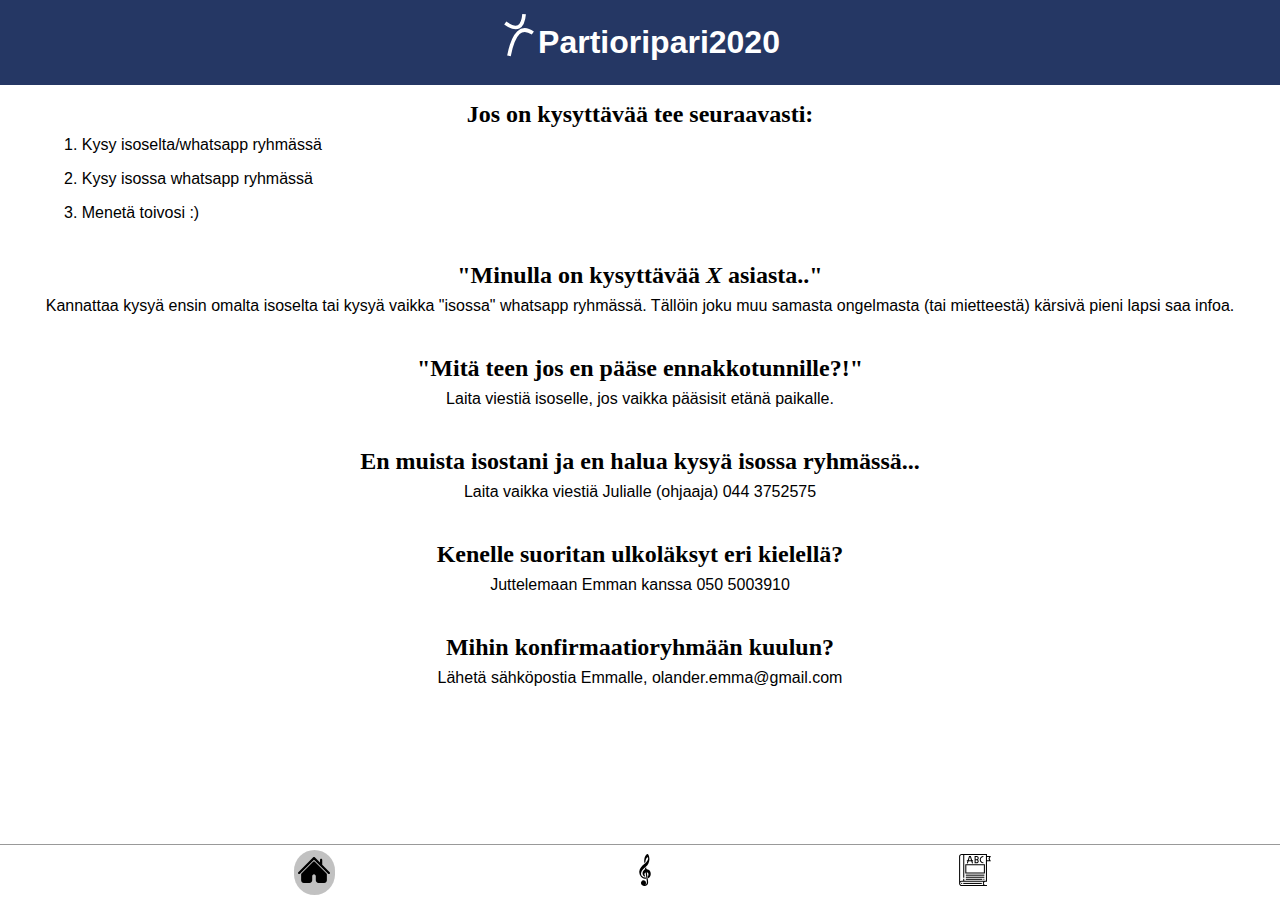
<file: index.html>
<!DOCTYPE html>
<html lang="en">
<head>
    <meta charset="UTF-8">
    <meta name="viewport" content="width=device-width, initial-scale=1.0">
    <meta http-equiv="X-UA-Compatible" content="ie=edge">
    <title>Partioripari2020</title>
    <link rel="stylesheet" href="./css/main.css">
    <link rel="manifest" href="./manifest.webmanifest">
    <meta name="apple-mobile-web-app-capable" content="yes">
    <meta name="apple-mobile-web-app-status-bar-style" content="black">
</head>
<body>
    <header>
      <img src="./images/kuvakkeet/logoB.svg" alt="logo">
      <h1>Partioripari2020</h1>
    </header>
    <section>
      <h2>Jos on kysyttävää tee seuraavasti:</h2>
      <ul>
        <li>1. Kysy isoselta/whatsapp ryhmässä</li>
        <li>2. Kysy isossa whatsapp ryhmässä</li>
        <li>3. Menetä toivosi :)</li>
      </ul>
    </section>

    <section>
      <h2>"Minulla on kysyttävää <i>X</i> asiasta.."</h2>
      <p>
        Kannattaa kysyä ensin omalta isoselta tai kysyä vaikka "isossa" whatsapp ryhmässä. 
        Tällöin joku muu samasta ongelmasta (tai mietteestä) kärsivä pieni lapsi saa infoa.
      </p>
    </section>

    <section>
      <h2>"Mitä teen jos en pääse ennakkotunnille?!"</h2>
      <p>
        Laita viestiä isoselle, jos vaikka pääsisit etänä paikalle.
      </p>
    </section>

    <section>
      <h2>En muista isostani ja en halua kysyä isossa ryhmässä...</h2>
      <p>Laita vaikka viestiä Julialle (ohjaaja) 044 3752575</p>
    </section>

    <section>
      <h2>Kenelle suoritan ulkoläksyt eri kielellä?</h2>
      <p>Juttelemaan Emman kanssa 050 5003910</p>
    </section>
    
    <section>
      <h2>Mihin konfirmaatioryhmään kuulun?</h2>
      <p>Lähetä sähköpostia Emmalle, olander.emma@gmail.com</p>
    </section>

    <div class="space"></div>
    <nav>
      <a href="./index.html" class="active">
        <img src="./images/kuvakkeet/koti.svg" alt="Etusivu">
      </a>
      <a href="./laulut.html">
        <img src="./images/kuvakkeet/nuotti.svg" alt="Laulut">
      </a>
      <a href="./opiskelut.html">
        <img src="./images/kuvakkeet/kirja.svg" alt="opetusmateriaali">
      </a>
    </nav>
    <script src="./main.js"></script>
</body>
</html>
</file>
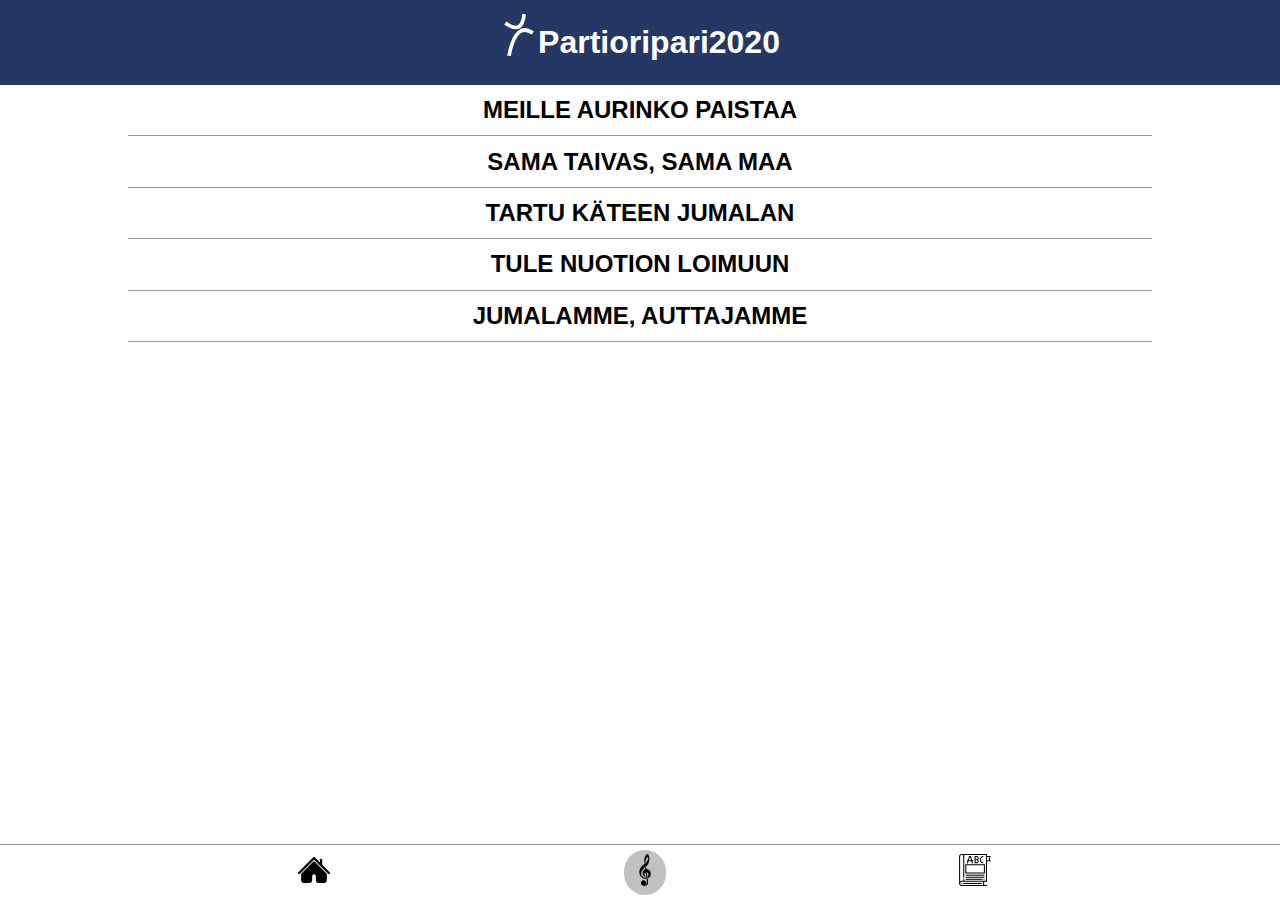
<file: laulut.html>
<!DOCTYPE html>
<html lang="en">
<head>
    <meta charset="UTF-8">
    <meta name="viewport" content="width=device-width, initial-scale=1.0">
    <meta http-equiv="X-UA-Compatible" content="ie=edge">
    <title>Laulut</title>
    <link rel="stylesheet" href="./css/main.css">
    <link rel="manifest" href="./manifest.webmanifest">
    <meta name="apple-mobile-web-app-capable" content="yes">
    <meta name="apple-mobile-web-app-status-bar-style" content="black">
</head>
<body>
    <header>
        <img src="./images/kuvakkeet/logoB.svg" alt="logo">
        <h1>Partioripari2020</h1>
    </header>
    <div class="c">
        <button class="showSong" onclick="clickShow('#laulu1')">
            MEILLE AURINKO PAISTAA
        </button>
        <div id="laulu1" class="sanat" style="display: none">
            <p>
                Laulu valtaa hiljaisuuden
                aavistaa voin salaisuuden,
                joka tänään meitä piirittää.
                Koko luomakunta valvoo
                jotain kaivaten.
                Sydäntemme pohjaan
                me kuulla voimme kutsun hiljaisen.
            </p>
            <p class="kerto">
                <i>Kerto:</i>
                <br>
                Meille aurinko paistaa,         
                meille hymyilee kuu,
                saamme taivasta maistaa,
                se meille avautuu.
                <br>
                Meille aurinko paistaa,
                meille hymyilee kuu,
                saamme taivasta maistaa,
                se meille avautuu.
            </p>
            <p>
                Joku saapuu keskellemme,          
                joku kuulee kaipauksemme,          
                joku tuntee polut erämaan.             
                Joku istuu nuotiolle lämmittelemään. 
                Silmiimme hän katsoo ja meille  
                jakaa palan leivästään
                <br><br>
                Meille aurinko paistaa…
            </p>
            <p>
                Vielä kulkee halki ajan                 
                polku hyvän Vapahtajan.         
                Tänään uutta meissäkin hän luo. 
                Erämaahan eksyneille suunnan näyttää hän.                                 
                Läpi myrskytuulen 
                me kuulla voimme äänen lempeän.
                <br><br>
                Meille aurinko paistaa…
            </p>
        </div>

        <button class="showSong" onclick="clickShow('#laulu2')">
            SAMA TAIVAS, SAMA MAA
        </button>
        <div id="laulu2" class="sanat" style="display: none">
            <p>
                Sama taivas yllä tämän maan
                yhä kutsuu meitä kulkemaan
                sama aava meri sininen
                sama koti yhteinen.
                Samat niityt, vuoret, erämaat
                Joet, järvet, kukkulat ja haat
                sama tuuli hiljaa humisten
                laulaa yllä metsien.
            </p>
            <p class="kerto">
                <i>Kerto:</i>
                <br>
                Samaa vettä janoinen saa, 
                sama lähde pulppuaa.
                Vesi kirkkain
                kaiken janon sammuttaa.
                <br>
                Sama voima rakkauden
                syliin sulkee jokaisen.
                Matka jatkuu, 
                matka kohti Jumalaa.
            </p>
            <p>
                Sama retki alla auringon,
                sama kaipaus sisällämme on
                ilo lapsen, hymy vanhuksen
                sama matka yhteinen.
                Täällä yhteen kuuluu jokainen
                kasvi, lintu, puu ja ihminen
                kukin hoivan toisellensa suo,
                yhdessä näin uutta luo.
                <br><br>
                Samaa vettä...
            </p>
            <p>
                Yksi kaiken antoi omastaan,
                kaiken voitti rakkaudellaan.
                Yksi meitä kutsuu kulkemaan
                aina hänen seurassaan.
                Kristus kuoli vuoksi jokaisen
                leivän mursi meitä siunaten,
                meidät liittää puuhun elämän
                antaa meille tehtävän.
                <br><br>
                Samaa vettä...
            </p>
        </div>

        <button class="showSong" onclick="clickShow('#laulu3')">
            TARTU KÄTEEN JUMALAN
        </button>
        <div id="laulu3" class="sanat" style="display: none">
            <p>
                Sammuu loiste kynttilöiden
                tuuli laulaa ikävöiden
                hetki kaikkein kaunein
                kohta muisto vain on.
                Tuli hiipuu nuotiossa,
                käsi ystävän on poissa,
                sisälläsi kaipaus soi sammumaton.
            </p>
            <p class="kerto">
                <i>Kerto:</i>
                <br>
                Tartu käteen Jumalan,
                tartu siihen mikä kestää,
                astu kalliolle joka pettää ei voi.
                <br>
                Tartu käteen Jumalan
                älä minkään anna estää.
                Kuule kuinka sydämesi sykkii ja soi.
            </p>
            <p>
                Pian jo lehdet lentelevät,
                koittaa talvi, koittaa kevät.
                Moneen kertaan telttanarut irrotetaan.
                Uupuu askel vaeltajan,
                sortuu seinä savimajan,
                mutta yksi loppuun asti on paikallaan.
                <br><br>
                Tartu käteen...
            </p>
            <p>
                Elämä on taivallusta
                iloa ja kaipausta
                Halki vuorten, laaksojen ja vetten se vie.
                Yksi auttaa ainoastaan
                yössäkin Hän tulee vastaan,
                sydämeesi kuiskaa hiljaa: Tässä on tie!
                <br><br>
                Tartu käteen...
            </p>
        </div>

        <button class="showSong" onclick="clickShow('#laulu4')">
            TULE NUOTION LOIMUUN
        </button>
        <div id="laulu4" class="sanat" style="display: none">
            <p>
                Tule nuotion loimuun,
                älä pimeään jää.
                Tule nuotion loimuun,
                se on lämmittävää.
            </p>
            <p class="kerto">
                <i>Kerto:</i> 
                <br>
                Saavu laulamaan
                iltaan tummuvaan
                nuotion loisteeseen
                joukkoon ystävien.
                <br>
                Tämä hetki on yhteinen,
                tämä hetki on rakkauden.
                Liekki ikuinen roihuta saa
                ilo leimahtaa.
                <br>
                Tämä hetki on yhteinen,
                tämä hetki on rakkauden.
                Liekki ikuinen roihuta saa
                lämpö koskettaa.
            </p>
            <div class="flex">
                <p>
                Tule etsimään voimaa,
                tule kuuntelemaan
                Tule etsimään voimaa,
                matkaan rasittavaan.
                <br><br>
                <i>Saavu laulamaan...</i>
            </p>
            
            <p>
                Tule hetkeksi rauhaan,
                tielle rukouksen.
                Tule hetkeksi rauhaan
                syliin hiljaisuuden.
                <br><br>
                <i>Saavu laulamaan...</i>
            </p>
            </div>
        </div>

        <button class="showSong" onclick="clickShow('#laulu5')">
            JUMALAMME, AUTTAJAMME
        </button>
        <div id="laulu5" class="sanat" style="display: none">
            <p>
                Jumalamme, Auttajamme,
                pienten ja heikkojen puolustaja.
                Jumalamme, Auttajamme,
                kaikkien syntisten Armahtaja.
            </p>
            <p>
                Jumalamme, Auttajamme,
                kuuntelet hiljaisen rukouksen.
                Jumalamme, Auttajamme,
                lahjoita toivon ja rohkeuden.
            </p>
            <p>
                Jumalamme, Auttajamme,
                murruit näin leiväksi nälkäisille.
                Jumalamme, Auttajamme,
                itsesi lahjoitit janoisille.
            </p>
        </div>
    </div>

    <div class="space"></div>
    <nav>
        <a href="./index.html">
          <img src="./images/kuvakkeet/koti.svg" alt="Etusivu">
        </a>
        <a href="./laulut.html" class="active">
          <img src="./images/kuvakkeet/nuotti.svg" alt="Laulut">
        </a>
        <a href="./opiskelut.html">
          <img src="./images/kuvakkeet/kirja.svg" alt="opetusmateriaali">
        </a>
      </nav>

    <script src="./main.js"></script>
</body>
</html>
</file>
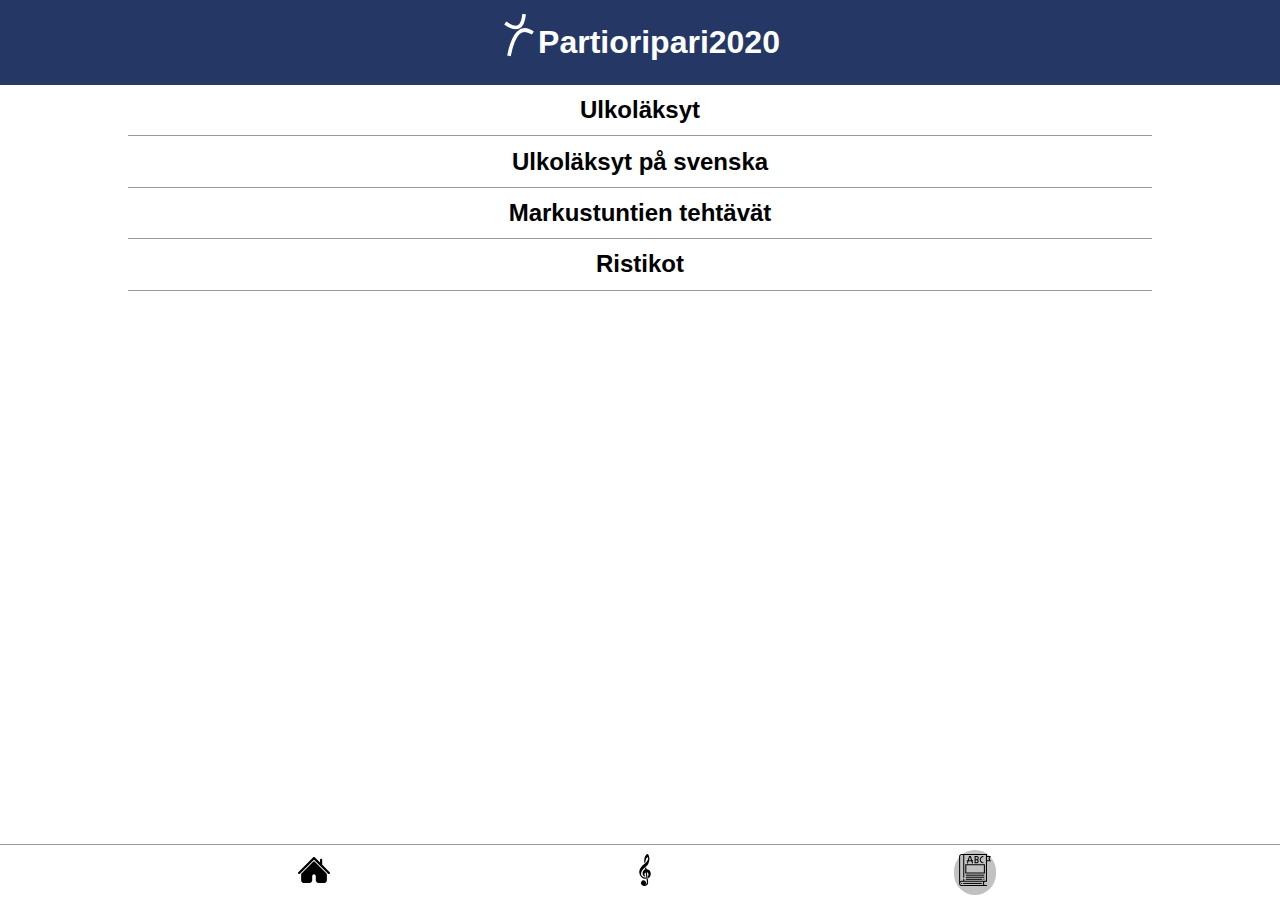
<file: opiskelut.html>
<!DOCTYPE html>
<html lang="en">
<head>
    <meta charset="UTF-8">
    <meta name="viewport" content="width=device-width, initial-scale=1.0">
    <meta http-equiv="X-UA-Compatible" content="ie=edge">
    <title>Oppimateriaali</title>
    <link rel="stylesheet" href="./css/main.css">
    <link rel="manifest" href="./manifest.webmanifest">
    <meta name="apple-mobile-web-app-capable" content="yes">
    <meta name="apple-mobile-web-app-status-bar-style" content="black">
</head>
<body>
    <header>
        <img src="./images/kuvakkeet/logoB.svg" alt="logo">
        <h1>Partioripari2020</h1>
    </header>

    <div class="c">
        <button class="showSong" onclick="clickShow('#ulkolaksyt')">
            Ulkoläksyt
        </button>
        <div id="ulkolaksyt" style="display: none;">
            <article>
                <h2>
                    Isä meidän
                </h2>
                <p>
                    Isä meidän, joka olet taivaissa.<br>
                    Pyhitetty olkoon sinun nimesi.<br>
                    Tulkoon sinun valtakuntasi.<br>
                    Tapahtukoon sinun tahtosi,<br>
                    myös maan päällä niin kuin taivaassa.<br>
                    Anna meille tänä päivänä meidän jokapäiväinen leipämme.<br>
                    Ja anna meille meidän syntimme anteeksi,<br>
                    niin kuin mekin anteeksi annamme niille,<br>
                    jotka ovat meitä vastaan rikkoneet.<br>
                    Äläkä saata meitä kiusaukseen,<br>
                    vaan päästä meidät pahasta.<br>
                    Sillä sinun on valtakunta ja voima ja kunnia iankaikkisesti.<br>
                    Aamen.
                </p>
            </article>
            <article>
                <h2>
                    Pienoisevankeliumi
                </h2>
                <p>
                    Jumala on rakastanut maailmaa niin paljon, 
                    että antoi ainoan Poikansa, jottei yksikään, 
                    joka häneen uskoo, joutuisi kadotukseen, 
                    vaan saisi iankaikkisen elämän.
                </p>
            </article>
            <article>
                <h2>
                    Apostolinen uskontunnustus
                </h2>
                <p>
                    Minä uskon Jumalaan,<br>
                    Isään, Kaikkivaltiaaseen,<br>
                    taivaan ja maan Luojaan,<br>
                </p>
                <p>
                    ja Jeesukseen Kristukseen,<br>
                    Jumalan ainoaan Poikaan, meidän Herraamme,<br>
                    joka sikisi Pyhästä Hengestä,<br>
                    syntyi neitsyt Mariasta,<br>
                    kärsi Pontius Pilatuksen aikana,<br>
                    ristiinnaulittiin, kuoli ja haudattiin,<br>
                    astui alas tuonelaan,<br>
                    nousi kolmantena päivänä kuolleista,<br>
                    astui ylös taivaisiin,<br>
                    istuu Jumalan, Isän, Kaikkivaltiaan, oikealla puolella<br>
                    ja on sieltä tuleva tuomitsemaan eläviä ja kuolleita,<br>
                </p>
                <p>
                    ja Pyhään Henkeen,<br>
                    pyhän yhteisen seurakunnan,<br>
                    pyhäin yhteyden,<br>
                    syntien anteeksiantamisen,<br>
                    ruumiin ylösnousemisen<br>
                    ja iankaikkisen elämän.<br>
                </p>
            </article>
            <article>
                <h2>
                    Kaste- ja lähetyskäsky
                </h2>
                <p>
                    Minulle on annettu kaikki valta<br> 
                    taivaassa ja maan päällä.<br> 
                    Menkää siis ja tehkää kaikki kansat<br> 
                    minun opetuslapsikseni:<br> 
                    kastakaa heitä<br> 
                    Isän ja Pojan ja Pyhän Hengen nimeen<br> 
                    ja opettakaa heitä noudattamaan kaikkea,<br> 
                    mitä minä olen käskenyt teidän noudattaa.<br>
                    Ja katso, minä olen teidän kanssanne<br> 
                    kaikki päivät maailman loppuun asti.</p>
                </p>
            </article>
            <article>
                <h2>
                    Kymmenen käskyä
                </h2>
                <ul>
                    <li>
                        1. Minä olen Herra, sinun Jumalasi. Sinulla ei saa olla muita jumalia.
                    </li>
                    <li>
                        2. Älä käytä väärin Herran, Jumalasi nimeä.
                    </li>
                    <li>
                        3. Pyhitä lepopäivä.
                    </li>
                    <li>
                        4. Kunnioita isääsi ja äitiäsi.
                    </li>
                    <li>
                        5. Älä tapa.
                    </li>
                    <li>
                        6. Älä tee aviorikosta.
                    </li>
                    <li>
                        7. Älä varasta.
                    </li>
                    <li>
                        8. Älä lausu väärää todistusta lähimmäisestäsi.
                    </li>
                    <li>
                        9. Älä tavoittele lähimmäisesi omaisuutta.
                    </li>
                    <li>
                        10. Älä tavoittele lähimmäisesi puolisoa, työntekijöitä, karjaa äläkä mitään, mikä hänelle kuuluu.
                    </li>
                </ul>
            </article>
        </div>


        <div class="c">
            <button class="showSong" onclick="clickShow('#ulkolaksytSV')">
                Ulkoläksyt på svenska
            </button>
            <div id="ulkolaksytSV" style="display: none;">
                <article>
                    <h2>
                        Herrens bön
                    </h2>
                    <p>
                        Vår fader, du som är i himlen.<br>
                        Låt ditt namn bli helgat.<br>
                        Låt ditt rike komma.<br>
                        Låt din vilja ske,<br>
                        på jorden så som i himlen.<br>
                        Ge oss i dag det bröd vi behöver.<br>
                        Och förlåt oss våra skulder,<br>
                        liksom vi har förlåtit dem som står i skuld till oss.<br>
                        Och utsätt oss inte för prövning,<br>
                        utan rädda oss från det onda.<br>
                        Ditt är riket, din är makten och äran,<br>
                        i evighet.<br>
                        Amen.
                    </p>
                </article>
                <article>
                    <h2>
                        Johannes 3:16
                    </h2>
                    <p>
                        Så älskade Gud världen att han gav den sin ende son, <br>
                        för att de som tror på honom inte skall <br>
                        gå under utan ha evigt liv.<br>
                    </p>
                </article>
                <article>
                    <h2>
                        Apostoliska trosbekännelsen
                    </h2>
                    <p>
                        Jag tror på Gud Fadern, den allsmäktige,<br>
                        himlens och jordens skapare,
                    </p>
                    <p>
                        och på Jesus Kristus, <br>
                        Guds ende Son, vår Herre,<br>
                        som blev avlad av den heliga Anden,<br>
                        föddes av jungfru Maria,<br>
                        led under Pontius Pilatus,<br>
                        korsfästes, dog och begravdes,<br>
                        steg ner till dödsriket,<br>
                        uppstod på tredje dagen från de döda,<br>
                        steg upp till himlarna,<br>
                        sitter på Guds, den allsmäktige Faderns, högra sida<br>
                        och skall komma därifrån<br>
                        för att döma levande och döda,
                    </p>
                    <p>
                        och på den heliga Anden,<br>
                        en helig, allmännelig kyrka,<br>
                        de heligas gemenskap,<br>
                        syndernas förlåtelse,<br>
                        kroppens uppståndelse<br>
                        och det eviga livet.
                    </p>
                </article>
                <article>
                    <h2>
                        Dopbefallningen (Matt 28:19-20)
                    </h2>
                    <p>
                        Gå därför ut och gör alla folk till lärjungar: <br>
                        döp dem i Faderns och Sonens och den heligaAndens<br>
                        namn och lär dem att hålla alla de bud jag har gett er. <br>
                        Och jag är med er alla dagar till tidens slut.<br>
                    </p>
                </article>
                <article>
                    <h2>
                        10 Budorden
                    </h2>
                    <ul>
                        <li>
                            1. Jag är Herren, din Gud. Du skall inte ha andra gudar.
                        </li>
                        <li>
                            2. Du skall inte missbruka Herrens, din Guds, namn.
                        </li>
                        <li>
                            3. Tänk på att hålla vilodagen helig.
                        </li>
                        <li>
                            4. Visa aktning för din far och din mor.
                        </li>
                        <li>
                            5. Du skall inte dräpa.
                        </li>
                        <li>
                            6. Du skall inte begå äktenskapsbrott.
                        </li>
                        <li>
                            7. Du skall inte stjäla.
                        </li>
                        <li>
                            8. Du skall inte vittna falskt mot din nästa
                        </li>
                        <li>
                            9. Du skall inte ha begär till din nästas hus.
                        </li>
                        <li>
                            10. Du skall inte ha begär till din nästas hustru eller hans
                            tjänstefolk, hans boskap eller något annat som tillhör din nästa.                            
                        </li>
                    </ul>
                </article>
            </div>


        <button class="showSong" onclick="clickShow('#tehtavia')">
            Markustuntien tehtävät
        </button>
        <div id="tehtavia" style="display: none;">
            <button class="showSong" onclick="clickShow('#yks')">
                1.
            </button>
            <div id="yks" style="display: none;">
                Lorem ipsum dolor sit amet consectetur adipisicing elit. Doloribus, deserunt.
            </div>

            <button class="showSong" onclick="clickShow('#kaks')">
                2. Markushetki
            </button>
            <div id="kaks" style="display: none;">
                <h2>
                    Luvut 3-5
                </h2>
                <ul>
                    <li>
                        2.1. Miettikää yhdessä ketkä ovat nykyajan fariseuksia. Mistä fariseukset tahtoivat syyttää Jeesusta? Miten kyseinen tilanne tapahtuisi nykypäivänä?
                    </li>
                    <li>
                        2.2. Jerusalemista tulleet lainopettajat syyllistyivät syntiin. Miten?
                    </li>
                    <li>
                        2.3. Ketkä Jeesuksen mukaan ovat hänen todellisia omaisiaan?
                    </li>
                    <li>
                        2.4. Jeesus vertasi Jumalan valtakuntaa sinapinsiemeneen, miten?
                    </li>
                    <li>
                        2.5. Miten Jeesus osoitti olevansa luonnon herra?
                    </li>
                    <li>
                        2.6. Miten Greasan miestä riivaava paha henki suhtautui Jeesukseen?
                    </li>
                    <li>
                        2.7. Verenvuodosta kärsivä nainen parani koskemalla Jeesuksen viittaa, miten?
                    </li>
                </ul>
            </div>

            <button class="showSong" onclick="clickShow('#kol')">
                3. Markushetki
            </button>
            <div id="kol" style="display: none;">
                <h2>
                    luvut 6-8:26
                </h2>
                <ul>
                    <li>
                        3.1. Mitä “pyhä” tarkoittaa Markuksen evankeliumissa?
                    </li>
                    <li>
                        3.2. Mitä mielestäsi tarkoittaa, kun sanotaan että “Jumala on pyhä”?
                    </li>
                    <li>
                        3.3. Tehkää yksin tai parin kanssa mainos jostakin sinulle pyhästä asiasta. Lopuksi esittäkää ne ryhmänne kesken. 
                    </li>
                </ul>
            </div>

            <button class="showSong" onclick="clickShow('#nel')">
                4. Markushetki
            </button>
            <div id="nel" style="display: none;">
                <h2>
                    luvut 8:27-10:53
                </h2>
                <ul>
                    <li>
                    4.1. Tehkää räppi päivän tekstistä. Räpissä pitää tulla ilmi kaikki tekstin pääkohdat.
                    </li>
                </ul>
            </div>

            <button class="showSong" onclick="clickShow('#viis')">
                5. Markushetki
            </button>
            <div id="viis" style="display: none;">
                <h2>
                    luvut 11-12
                </h2>
                <ul>
                    <li>
                        5.1. Tehkää lukemanne perusteella näytelmä jostain seuraavasta aiheesta:
                    </li>
                    <li>
                        - Jeesus ratsastaa temppeliin
                    </li>
                    <li>
                        - Jeesus kiroaa viikunapuun
                    </li>
                    <li>
                        - Temppelin puhdistaminen
                    </li>
                    <li>
                        - Kysymys tärkeimmästä käskystä
                    </li>
                    <br>
                    <li>
                        Näytelmän pitää olla esityskelpoinen. 
                    </li>
                </ul>
                
            </div>

            <button class="showSong" onclick="clickShow('#kuus')">
                6. Markushetki
            </button>
            <div id="kuus" style="display: none;">
                <h2>
                    luvut 13-15
                </h2>
                <ul>
                    <li>
                        6.1. Palauta mieleesi kohdat, jotka erityisesti puhuttelivat sinua. Etsi ne raamatustasi tai kirjaan painetusta tekstistä. Valitse kohdista kaikkein tärkein ja kuvaa sen sisältöä piirtämällä, maalaamalla tai muovailemalla. 
                    </li>
                </ul>
            </div>

            <button class="showSong" onclick="clickShow('#seiska')">
                7. Markushetki
            </button>
            <div id="seiska" style="display: none;">
                <h2>
                    luku 16
                </h2>
                <ul>
                    <li>
                        7.1. Laatikaa pääsiäisaamun tapahtumista kertova uutinen “Jerusalemin Sanomiin” sellaisena kuin se olisi kirjoitettu seuraavien henkilöiden näkökulmista.
                    </li>
                    <li>
                        A) Maria Magdaleenan (Mk 16:1-8/Mt 28:5-10)
                    </li>
                    <li>
                        B) Vartijoiden ja ylipappien (Mt 28:11-15)
                    </li>
                    <li>
                        C) Emmauksen tien kulkijoiden (Lk 24:13-35)
                    </li>
                    <li>
                        D) Pietarin (Jh 20:140, 19-23)         
                    </li>
                    <li>
                        haastattelun pohjalta.  
                    </li>
                    <li>
                        <br>
                        Tehkää sivusta “etusivun juttu” kuvineen kaikkineen. 
                    </li>
                </ul>
            </div>

            <button class="showSong" onclick="clickShow('#kasi')">
                8. Markushetki
            </button>
            <div id="kasi" style="display: none;">
                <h2>
                    kertausta
                </h2>
                <ul>
                    <li>
                        Pelataan Raamattu-Aliasta. Selittäkää vuorotellen ryhmällenne seuraavista raamatun pätkistä sanoja:
                    </li>
                    <li>
                        8.1: <b>Mar 1:1-8</b>
                    </li>
                    <li>
                        8.2: <b>Mar 2:20-30</b>
                    </li>
                    <li>
                        8.3: <b>Mar 4:31-5:15</b>
                    </li>
                    <li>
                        8.4: <b>Mar 7</b>
                    </li>
                    <li>
                        8.5: <b>Mar 14-16</b>
                    </li>
                </ul>
            </div>
        </div>
    </div>

    <button class="showSong" onclick="clickShow('#ristikot')">
        Ristikot
    </button>
    <div id="ristikot" style="display: none">
        <article>
            <h2>UT:N HENKILÖITÄ</h2>
            <h3>ETSI SEURAAVAT UUDEN TESTAMENTIN HENKILÖT JA SAMALLA OPETTELE KÄYTTÄMÄÄN RAAMATTUA!</h3>
            <p>
                1. Evankeliumin ja apostolien tekojen kirjoittaja lääkäri? (kolmas Evankeliumi) <br>
                2. Opetuslapsi, joka epäili Jeesuksen ylösnousemista kuolleista? (John. 20:24-25) <br>
                3. Mies, jonka Jeesus herätti kuolleista ja joka oli Martan ja Marian veli. (John. 11) <br>
                4. Nainen, jolle ensimmäinen ilmoitettiin ylösnuosemuksesta. (Mark. 16:1) <br>
                5. Tullimies, jonka Jeesus kutsui opetuslapsekseen työnsä ääreltä? (Matt. 9:9) <br>
                6. Uuden testamentin päähenkilö, josta kaikki Evankeliumit kertovat? <br>
                7. Jeesuksen isä, joka oli nasaretilainen puuseppä? (Luuk. 2:4) <br>
                8. Roomalainen hallitsija, joka pesi kätensä? (Matt. 27:24) <br>
                9. Entinen kristittyjen vainooja, josta tuli suuri apostoli? (On kirjoittanut useimmat UT:n kirjeet.) <br>
                10. Paavalin työtoveri, jonka Paavali lähetti Kortinton seurakuntaan? (1Kor.4:17) <br>
                11. Hallitsija, joka mestautetti Johannes Kastajan tanssimisen palkaksi? (Mark. 6:14-16) <br>
                12. Ilmestyskirjan kirjoittajan kirjoittaja? (Ilm. 1:9-17) <br>
                13. Opetuslapsi, joka kielsi Jeesuksen, mutta tuli johtajaksi? (Luuk. 9:20) <br>
                14. Paavalin matkatoveri Jerusalemisssa Barnabaan ohella. Hänelle osoitettuja kirjeitä on UT:ssa yksi? (Gal 2:7) <br>
                15. Paavalin työtoveri, joka oli Paavalin kanssa vangittuna Filippissä? (Apt 16:25-26) <br>
            </p>

            <img id="ristiko1" src="./images/kuvakkeet/UTN-v2.svg" alt="UT:N HENKILÖITÄ ristikko">
        </article>

        <article>
            <h2>PYHÄ HENKI</h2>
            <h3>KESKELLE TULEE KOLMIYHTEISEN JUMALAN KOLMAS PERSOONA</h3>
            <p>
                1. Pyhän Hengen toinen nimi? (Joh. 14:26) <br>
                2. Pyhän Hengen vertauskuva? (Mark. 1:10) <br>
                3. Mitä Pyhän Henki antaa? (1Kor. 12:4) <br>
                4. Mikä on Pyhän Hengen toiminnan päämäärä? (Room. 8:6) <br>
                5. Pyhän Hengen toinen nimi? (Matt. 3:16) <br>
                6. Mikä on Pyhän Hengen toiminnan päämäärä? (Room. 8:6) <br>
                7. Mitä Pyhä Henki tekee? (Joh. 14:26) <br>
                8. Pyhän Hengen vertauskuva? (Ef. 1:13) <br>
                9. Mitä Pyhä Henki tekee pyhien edestä? (Room. 8:27) <br>
                10. Mitä Pyhä Henki tekee? (Joh. 14:26) <br>
            </p>

            <img id="ristiko2" src="./images/kuvakkeet/pyha.svg" alt="PYHÄ HENKI ristikko">
        </article>
    </div>

    <div class="space"></div>
    <nav>
        <a href="./index.html">
            <img src="./images/kuvakkeet/koti.svg" alt="Etusivu">
          </a>
          <a href="./laulut.html">
            <img src="./images/kuvakkeet/nuotti.svg" alt="Laulut">
          </a>
          <a href="./opiskelut.html" class="active">
            <img src="./images/kuvakkeet/kirja.svg" alt="opetusmateriaali">
          </a>
      </nav>

    <script src="./main.js"></script>
</body>
</html>
</file>
<file: css/main.css>
* {
  margin: 0;
}

p {
  padding: 0.5rem;
  font-family: Arial, Helvetica, sans-serif;
}

li {
  padding: 0.5rem;
  font-family: Arial, Helvetica, sans-serif;
  list-style: none;
  text-align: left;
}

.c {
  text-align: center;
  width: 100vw;
}

body {
  background-color: #ffffff;
}

header {
  width: 100%;
  text-align: center;
  background-color: #253764;
  display: -webkit-box;
  display: -ms-flexbox;
  display: flex;
  -webkit-box-pack: center;
      -ms-flex-pack: center;
          justify-content: center;
}

header img {
  height: 3rem;
  margin: 0.7rem 0.3rem 0 0;
  -webkit-transform: rotate(20deg);
          transform: rotate(20deg);
}

header h1 {
  color: #fff;
  font-family: Arial, Helvetica, sans-serif;
  padding: 1.5rem 0;
  font-size: 2rem;
}

section {
  text-align: center;
  padding: 1rem;
}

.list {
  text-align: start;
}

.list li {
  font-family: Arial, Helvetica, sans-serif;
  padding: 0.1rem;
}

#markusTeht {
  border: solid 1px #253764;
  border-radius: 30px;
  padding: 0.8rem;
  font-weight: 900;
  font-size: 1.6rem;
  background-color: #fff;
  color: #253764;
  margin: 1rem;
}

#markus-teht {
  padding: 1rem;
}

.sanat {
  width: 100vw;
  text-align: left;
  /* img {
        width: 100vw;
    } */
}

.sanat .kerto {
  padding: .5rem 3rem;
}

.sanat p {
  letter-spacing: 1px;
  line-height: 1.6;
  padding: .5rem 2rem;
  font-family: Arial, Helvetica, sans-serif;
}

.flex {
  display: -webkit-box;
  display: -ms-flexbox;
  display: flex;
}

.showSong {
  border: none;
  background-color: #fff;
  font-size: 1.5rem;
  font-weight: bold;
  border-bottom: solid 1px #999;
  padding: 0.7rem 0;
  width: 80vw;
}

.a h1 {
  color: red;
}

nav {
  z-index: 2;
  display: -webkit-box;
  display: -ms-flexbox;
  display: flex;
  -webkit-box-pack: space-evenly;
      -ms-flex-pack: space-evenly;
          justify-content: space-evenly;
  position: fixed;
  bottom: 0;
  width: 100vw;
  background-color: rgba(255, 255, 255, 0.9);
  border-top: solid 0.5px #999;
  padding: 0.3rem;
}

nav img {
  height: 2rem;
  padding: 0.3rem;
}

nav .active {
  background-color: rgba(51, 51, 51, 0.3);
  border-radius: 50px;
}

#ulkolaksyt article {
  text-align: left;
  padding: 1rem 0;
}

#ulkolaksyt article h2 {
  margin-left: 1rem;
}

#ulkolaksyt article p {
  margin-left: 1.5rem;
}

#ulkolaksytSV article {
  text-align: left;
  padding: 1rem 0;
}

#ulkolaksytSV article h2 {
  margin-left: 1rem;
}

#ulkolaksytSV article p {
  margin-left: 1.5rem;
}

#ulkolaksytSV li {
  padding-right: 2rem;
}

#tehtavia .showSong {
  width: 70vw;
}

.space {
  height: 200px;
}

#ristikot article {
  padding: 0.5rem;
}

#ristikot article h2 {
  padding: 1rem;
}

#ristikot article h3 {
  padding: 0 20vw 0.5rem 20vw;
}

#ristikot article p {
  text-align: left;
  padding: 0.5rem 3rem;
}

#ristikot #ristiko1 {
  width: 50vw;
}

#ristikot #ristiko2 {
  width: 80vw;
}
/*# sourceMappingURL=main.css.map */
</file>
